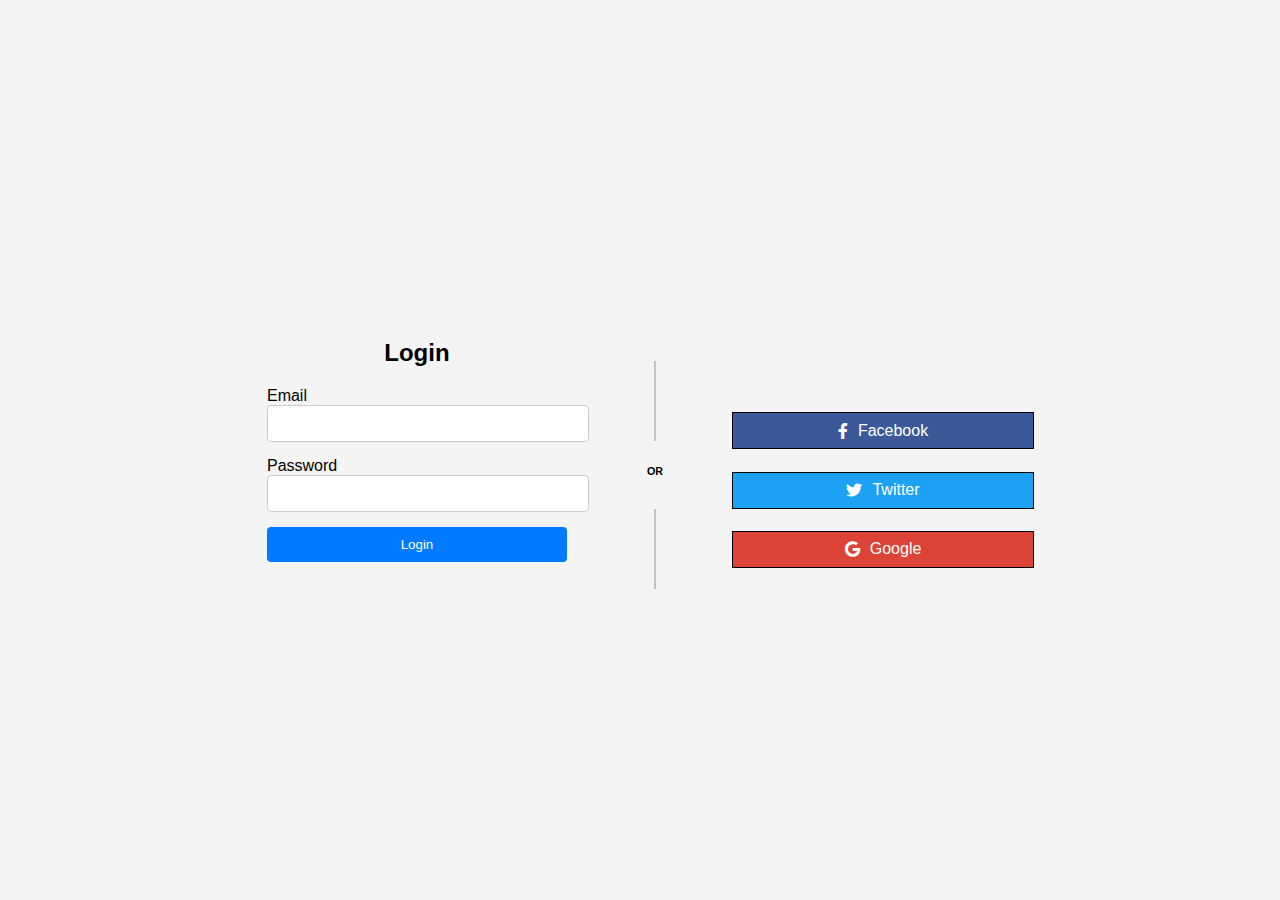
<file: login1.html>
<!DOCTYPE html>
<html lang="en">
<head>
    <meta charset="UTF-8">
    <meta name="viewport" content="width=device-width, initial-scale=1.0">
    <title>Login Page</title>
    <link rel="stylesheet" href="login1.css">
    <link rel="stylesheet" href="https://cdnjs.cloudflare.com/ajax/libs/font-awesome/6.0.0-beta3/css/all.min.css">
</head>
<body>
    <div class="main">
        <div class="login-container">
            <h2>Login</h2>
            <form action="#" method="post">
                <div class="input-group">
                    <label for="email">Email</label>
                    <input type="email" id="email" name="email" required>
                </div>
                <div class="input-group">
                    <label for="password">Password</label>
                    <input type="password" id="password" name="password" required>
                </div>
                <button type="submit" class="login-button">Login</button>
            </form>    
        </div>
    
        <div class="border-main">
            <div class="border" style="opacity: 0.2;"></div>
            <div class="h">
                <h6 class="OR">OR</h6>
            </div>
            <div class="border1" style="opacity: 0.2;"></div>
        </div>  
          
        
        <div class="social">
                <div class="box facebook">
                    <i class="fab fa-facebook-f"></i> Facebook
                </div>
                <div class="box twitter">
                    <i class="fab fa-twitter"></i> Twitter
                </div>
                <div class="box google">
                    <i class="fab fa-google"></i> Google
                </div>
            </div>
        </div>
            
</body>
</html>
</file>
<file: login1.css>
* {
    margin: 0;
    padding: 0;
    font-family: Arial, sans-serif;
}

body {
    height: 100vh;
    background-color: #f4f4f4;
}

.main {
    display: flex;
    flex-direction: row;
    justify-content: center;
    align-items: center;
    height: 100%;
}

.login-container {
    padding: 20px;
    width: 300px;
    text-align: center;
    margin-right: 50px;
}

h2 {
    margin-bottom: 20px;
   
}

.input-group {
    margin-bottom: 15px;
    text-align: left;
}

.input-group input {
    width: 100%;
    padding: 10px;
    border: 1px solid #ccc;
    border-radius: 4px;
}

.login-button {
    width: 100%;
    padding: 10px;
    background-color: #007bff;
    color: #fff;
    border: none;
    border-radius: 4px;
    cursor: pointer;
    transition: background-color 0.3s;
    left: 15px;
}

.login-button:hover {
    background-color: #0056b3;
}

.border-main {
    display: flex;
    flex-direction: column;
    align-items: center;
    margin-left: 10px;
    margin-top: 50px;
}

.h {
    margin: 1.5em 0;
}

.border {
    border-left: 2px solid black;
    height: 5em;
}

.OR{
    align-items: center;

}

.border1 {
    border-left: 2px solid black;
    height: 5em;
    margin-top: 0.5em;
}

.social {
    display: flex;
    flex-direction: column;
    align-items: center;
    margin-left: 70px;
    margin-top: 5em;
    width: 300px;
}

.box {
    display: flex;
    align-items: center;
    justify-content: center;
    /* width: 200px; */
    height: 35px;
    border: 1px solid black;
    margin: 0.7em;
    cursor: pointer;
    transition: background-color 0.3s;
}

.box i {
    margin-right: 10px;
}

.facebook {
    background-color: #3b5998;
    color: white;
    width: 100%;
}

.twitter {
    background-color: #1da1f2;
    color: white;
    width: 100%;
}

.google {
    background-color: #db4437;
    color: white;
    width: 100%;
}

.box:hover {
    opacity: 0.8;
}

@media (max-width: 400px) {
    .login-container {
        width: 90%;
        padding: 15px;
    }

    .input-group input, .login-button {
        padding: 8px;
    }

    .social {
        flex-direction: column;
    }

    .box {
        width: 90%;
    }
}
</file>
